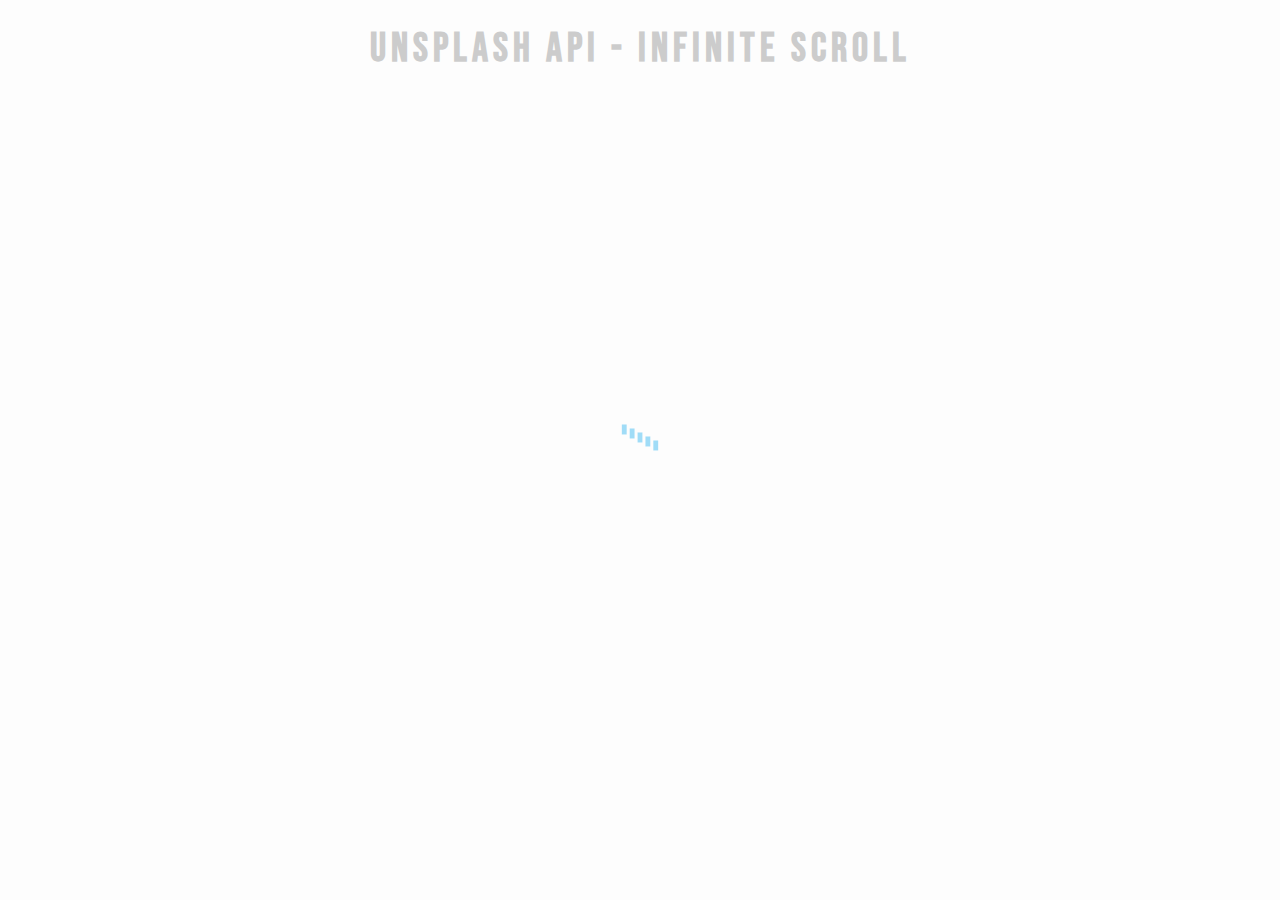
<file: infinite-scroll/index.html>
<!DOCTYPE html>
<html lang="en">
<head>
    <meta charset="UTF-8">
    <meta http-equiv="X-UA-Compatible" content="IE=edge">
    <meta name="viewport" content="width=device-width, initial-scale=1.0">
    <title>Infinite Scroll</title>
    <link rel="stylesheet" href="style.css">
</head>
<body>
    <!-- Title -->
    <h1>Unsplash API - Infinite Scroll</h1>

    <!-- Loader -->
    <div class="loader" id="loader">
        <img src="loader.svg" alt="Loading">
    </div>

    <!-- Image Container -->
    <div class="image-container" id="image-container"></div>
    <!-- Script.js  -->
    <script src="script.js"></script>
</body>
</html>
</file>
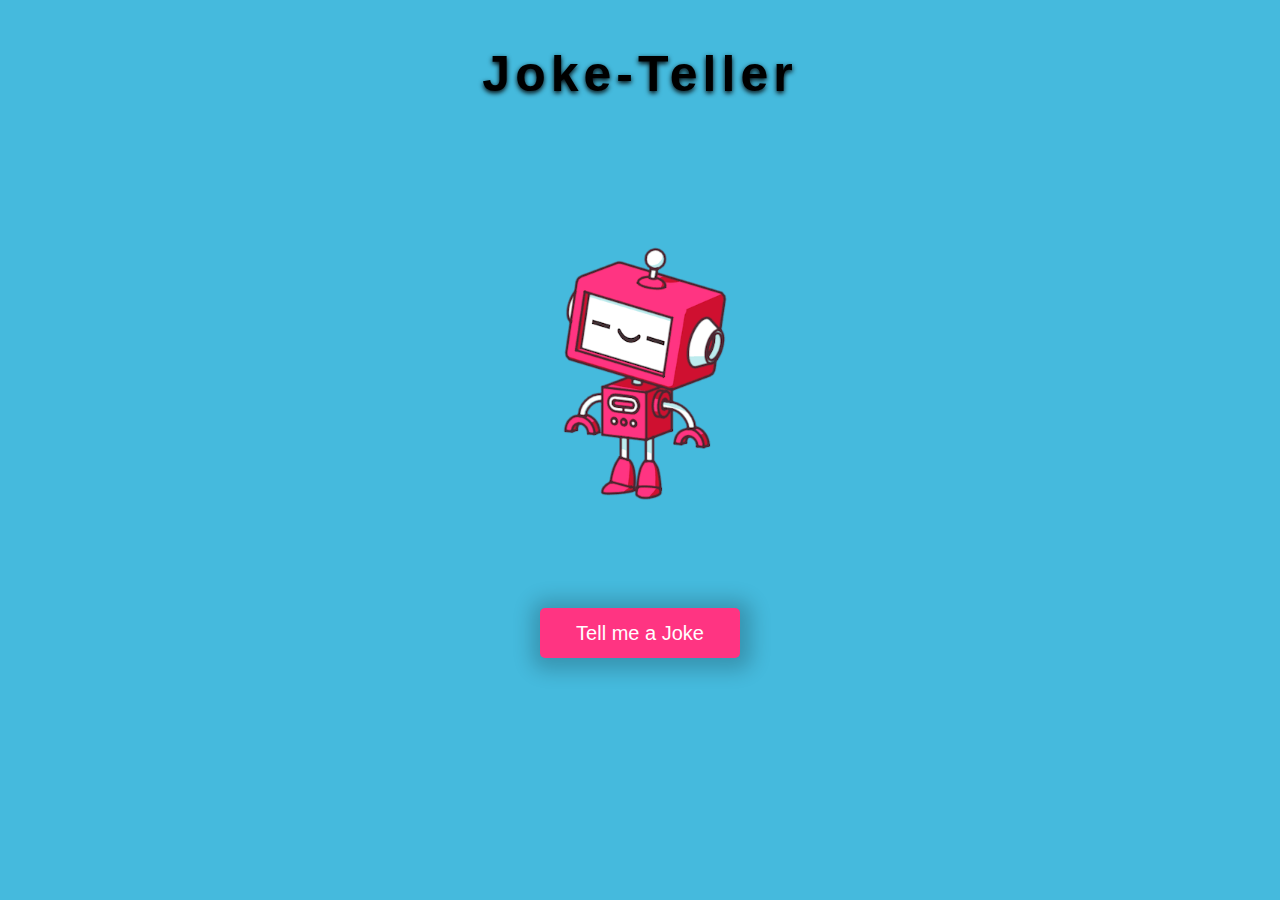
<file: joke-teller/index.html>
<!DOCTYPE html>
<html lang="en">
<head>
    <meta charset="UTF-8">
    <meta name="viewport" content="width=device-width, initial-scale=1.0">
    <title>Joke Teller</title>
    <link rel="stylesheet" href="style.css">
</head>
<body>
    <h4>Joke-Teller</h4>
    <div class="container">
        <img src="robot.gif" alt="robot" class="image"></span>
        <button id="button">Tell me a Joke</button>
        <audio id="audio" controls hidden></audio>
    </div>
    <!-- Script -->
    <script src="voice.js"></script>
    <script src="script.js"></script>
</body>
</html>
</file>
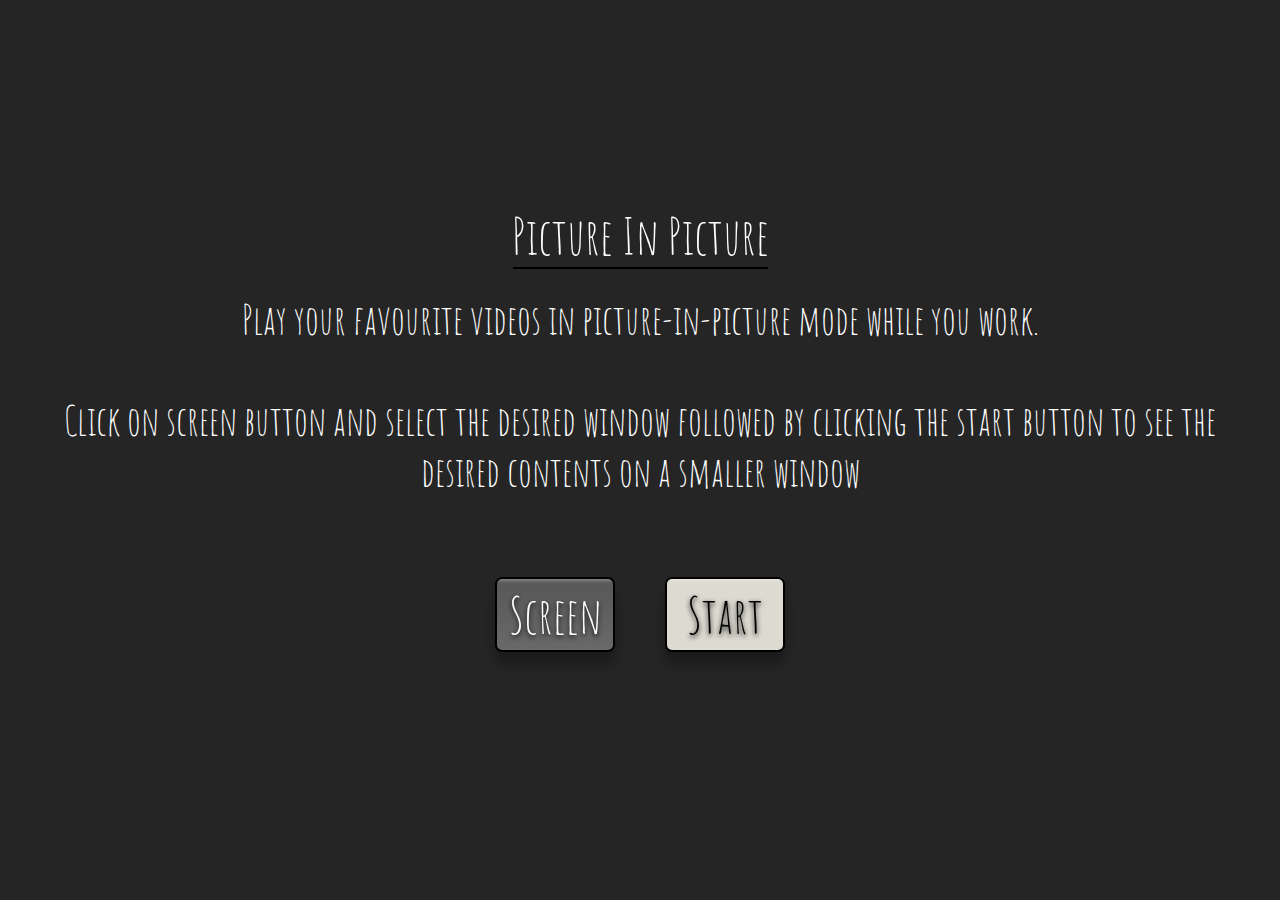
<file: picture-in-picture/index.html>
<!DOCTYPE html>
<html lang="en">
<head>
    <meta charset="UTF-8">
    <meta http-equiv="X-UA-Compatible" content="IE=edge">
    <meta name="viewport" content="width=device-width, initial-scale=1.0">
    <title>Picture-in-Picture</title>
    <!-- styles.css -->
    <link rel="stylesheet" href="styles.css">
</head>
<body>
    <!-- Video -->
    <video id="video" controls height="360" width="640" hidden></video>

    <!-- body-container -->
    <div class="body-container">
        <!-- text-container -->
        <div class="text-container">
            <span class="header">Picture In Picture</span>
            <div class="header-border"></div>
            <p class="text">Play your favourite videos in picture-in-picture mode while you work.</p>
            <p class="text">Click on screen button and select the desired window followed by clicking the start button to see the desired contents on a smaller window</p>
        </div>

        <!-- Button -->
        <div class="button-container">
            <button id="button">Screen</button>
            <button id="button-pip">Start</button>
        </div>
    </div>
    
    <!-- Script.js -->
    <script src="script.js"></script>
</body>
</html>
</file>
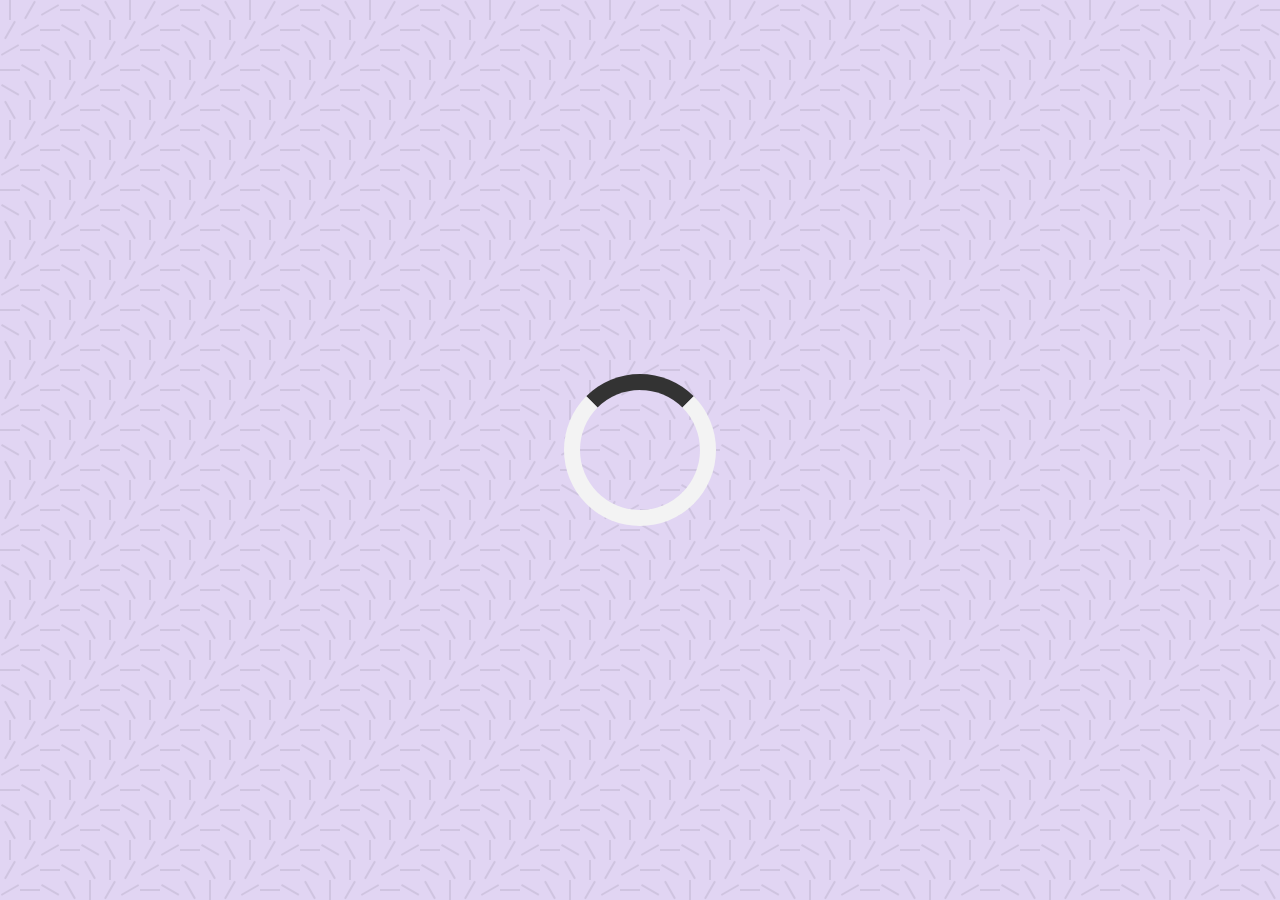
<file: quote-generator/index.html>
<!DOCTYPE html>
<html lang="en">
<head>
    <meta charset="UTF-8">
    <meta http-equiv="X-UA-Compatible" content="IE=edge">
    <meta name="viewport" content="width=device-width, initial-scale=1.0">
    <title>Quote Generator</title>
    <link rel="stylesheet" href="https://cdnjs.cloudflare.com/ajax/libs/font-awesome/5.15.4/css/all.min.css">
    <link rel="stylesheet" href="style.css">
</head>
<body>
    <!-- Error text -->
    <div class="error-container" id="error-container">
        <div class="error-text">
            <span id="error">Error while trying to fetch the quote. Please try after some time 🤕</span>
        </div>

        <button class="error-btn" id="error-btn">Retry</button>
    </div>

    <div class="quote-container" id="quote-container">   
        <!-- Quote -->
        <div class="quote-text">
            <i class="fas fa-quote-left"></i>
            <span id="quote"></span>
            <i class="fas fa-quote-right"></i>
        </div>
        
        <!-- Author -->
        <div class="quote-author">
            <span id="author"></span>
        </div>

        <!-- Buttons -->
        <div class="button-container">
            <button class="twitter-button" id="twitter" title="Tweet this!">
                <i class="fab fa-twitter"></i>
            </button>
            <button class="new-quote" id="new-quote">New Quote</button>
        </div>
    </div>

    <!-- Loader -->
    <div class="loader" id="loader"></div>

    <!-- script tag -->
    <script src="script.js"></script>
</body>
</html>
</file>
<file: infinite-scroll/style.css>
@import url('https://fonts.googleapis.com/css2?family=Bebas+Neue&display=swap');

html {
    box-sizing: border-box;
}

body {
    margin: 0;
    font-family: Bebas Neue, Helvetica, sans-serif;
    background: whitesmoke;
}

h1 {
    text-align: center;
    margin-top: 25px;
    margin-bottom: 15px;
    font-size: 40px;
    letter-spacing: 5px;
}

/* Loader */

.loader {
    position: fixed;
    top: 0;
    bottom: 0;
    left: 0;
    right: 0;
    background: rgba(255, 255, 255, 0.8);
}

.loader img {
    position: fixed;
    top: 50%;
    left: 50%;
    transform: translate(-50%, -50%);
}

/* Image Container*/
.image-container {
    margin: 10px 30%;
}

.image-container img {
    width: 100%;
    margin-top: 5px;
}

/* Media Query: Large Smartphone */
@media screen and (max-width: 600px) {
    h1 {
        font-size: 30px;
    }

    .image-container {
        margin: 10px;
    }
}
</file>
<file: joke-teller/style.css>
/* ROBOT.GIF from Giphy - https://giphy.com/gifs/robot-cinema-4d-eyedesyn-3o7abtn7DuREEpsyWY */

html {
  box-sizing: border-box;
}

body {
    margin: 0;
    background: #45badd;
    display: flex;
    flex-direction: column;
    justify-content: center;
    align-items: center;
}

h4 {
    text-align: center;
    margin: 25px 0 15px;
    font-size: 50px;
    letter-spacing: 5px;
    padding: 20px;
    font-family: Helvetica, sans-serif;
    text-shadow: 0 2px 5px black;
}

.container {
    height: 60vh;
    width: 80vw;
    display: flex;
    flex-direction: column;
    justify-content: center;
    align-items: center;
}

.image {
    height: 50vh;
}

button {
    cursor: pointer;
    outline: none;
    width: 200px;
    height: 50px;
    font-family: Helvetica, sans-serif;
    font-size: 20px;
    color: white;
    background: #ff3482;
    border: none;
    border-radius: 5px;
    box-shadow: 2px 2px 20px 10px rgba(0, 0, 0, 0.2);
}

button:hover {
    filter: brightness(95%);
}

button:active {
    transform: scale(0.98);
}

button:disabled {
    cursor: default;
    filter: brightness(30%);
}

/* Media Query: Tablet or Smaller */

@media screen and (max-width: 1000px) {
    button {
        box-shadow: 5px 5px 30px 20px rgba(0, 0, 0, 0.5);
    }
}
</file>
<file: picture-in-picture/styles.css>
@import url('https://fonts.googleapis.com/css2?family=Amatic+SC&display=swap');

.html {
    box-sizing: border-box;
}

body {
    margin: 0;
    height: 100vh;
    display: flex;
    justify-content: center;
    align-items: center;
    background-color: rgb(37, 37, 37);
}

.body-container {
    display: flex;
    flex-direction: column;
    justify-content: center;
    align-items: center;
    padding: 0px 10px;
    margin: 0 10px;
}

.text-container {
    display: flex;
    flex-direction: column;
    justify-content: center;
    padding: 0 20px;
    margin: 5px;
}

.header {
    text-align: center;
    font-family: Amatic SC, Helvetica, sans-serif;
    font-size: 50px;
    margin: auto;
    color: white;
    margin-bottom: 0;
}

.header-border {
    border-top: 2px solid black;
    width: 255px;
    display: flex;
    padding: 0;
    margin: auto;
    justify-content: center;
}

.text {
    text-align: center;
    margin: 25px 5px;
    font-family: Amatic SC, Helvetica, sans-serif;
    font-size: 40px;
    color: white;
}

.button-container {
    display: flex;
    justify-content: center;
    align-items: center;
    margin: 25px;
    padding: 25px;
    border-radius: 7px;
}

button {
    cursor: pointer;
    outline: none;
    margin: 0 25px;
    width: 120px;
    height: 75px;
    font-family: Amatic SC, Helvetica, sans-serif;
    font-size: 50px;
    color: white;
    text-shadow: 0 2px 5px black;
    background: linear-gradient(to top, #696969, #575757);
    border: 2px solid black;
    border-radius: 7px;
    box-shadow: inset 0 20px 4px -19px rgba(255, 255, 255, 0.4), 0 12px 12px 0 rgba(0, 0, 0, 0.3);
}

button:hover {
    background: linear-gradient(to bottom, #696969, #575757);
}

button:active {
    transform: translateY(3px);
    box-shadow: 0 6px 6px 0 rgba(0, 0, 0, 0.3);
}

button:disabled {
    background: #DCDAD1;
    color: black;
}
</file>
<file: quote-generator/style.css>
@import url('https://fonts.googleapis.com/css2?family=Merienda&display=swap');

html {
    box-sizing: border-box;
}

body {
    margin: 0;
    min-height: 100vh;
    background-color: #e1d5f3;
    background-image: url("data:image/svg+xml,%3Csvg width='120' height='120' viewBox='0 0 120 120' xmlns='http://www.w3.org/2000/svg'%3E%3Cpath d='M9 0h2v20H9V0zm25.134.84l1.732 1-10 17.32-1.732-1 10-17.32zm-20 20l1.732 1-10 17.32-1.732-1 10-17.32zM58.16 4.134l1 1.732-17.32 10-1-1.732 17.32-10zm-40 40l1 1.732-17.32 10-1-1.732 17.32-10zM80 9v2H60V9h20zM20 69v2H0v-2h20zm79.32-55l-1 1.732-17.32-10L82 4l17.32 10zm-80 80l-1 1.732-17.32-10L2 84l17.32 10zm96.546-75.84l-1.732 1-10-17.32 1.732-1 10 17.32zm-100 100l-1.732 1-10-17.32 1.732-1 10 17.32zM38.16 24.134l1 1.732-17.32 10-1-1.732 17.32-10zM60 29v2H40v-2h20zm19.32 5l-1 1.732-17.32-10L62 24l17.32 10zm16.546 4.16l-1.732 1-10-17.32 1.732-1 10 17.32zM111 40h-2V20h2v20zm3.134.84l1.732 1-10 17.32-1.732-1 10-17.32zM40 49v2H20v-2h20zm19.32 5l-1 1.732-17.32-10L42 44l17.32 10zm16.546 4.16l-1.732 1-10-17.32 1.732-1 10 17.32zM91 60h-2V40h2v20zm3.134.84l1.732 1-10 17.32-1.732-1 10-17.32zm24.026 3.294l1 1.732-17.32 10-1-1.732 17.32-10zM39.32 74l-1 1.732-17.32-10L22 64l17.32 10zm16.546 4.16l-1.732 1-10-17.32 1.732-1 10 17.32zM71 80h-2V60h2v20zm3.134.84l1.732 1-10 17.32-1.732-1 10-17.32zm24.026 3.294l1 1.732-17.32 10-1-1.732 17.32-10zM120 89v2h-20v-2h20zm-84.134 9.16l-1.732 1-10-17.32 1.732-1 10 17.32zM51 100h-2V80h2v20zm3.134.84l1.732 1-10 17.32-1.732-1 10-17.32zm24.026 3.294l1 1.732-17.32 10-1-1.732 17.32-10zM100 109v2H80v-2h20zm19.32 5l-1 1.732-17.32-10 1-1.732 17.32 10zM31 120h-2v-20h2v20z' fill='%23000000' fill-opacity='0.08' fill-rule='evenodd'/%3E%3C/svg%3E");
    color: black;
    font-family: Merienda, Helvetica, sans-serif;
    font-weight: 600;
    text-align: center;
    display: flex;
    justify-content: center;
    align-items: center;
}

.quote-container {
    width: auto;
    max-width: 900px;
    margin: auto 20px;
    padding: 20px 30px;
    border-radius: 10px;
    background-color: rgba(255, 255, 255, 0.4);
    box-shadow: 0px 10px 10px 10px rgba(0, 0, 0, 0.2);
}

.error-container {
    width: auto;
    max-width: 900px;
    margin: auto 20px;
    padding: 20px 30px;
    border-radius: 10px;
    background-color: rgba(255, 255, 255, 0.4);
    box-shadow: 0px 10px 10px 10px rgba(0, 0, 0, 0.2);
}

.error-text {
    font-size: 2.5rem;
}

.quote-text {
    font-size: 2.5rem;
}

.long-quote {
    font-size: 1.75rem;
}

.fa-quote-left {
    font-size: 3rem;
}

.fa-quote-right {
    font-size: 3rem;
}

.quote-author {
    margin-top: 15px;
    font-size: 2rem;
    font-weight: 400;
    font-style: italic;
}

.button-container {
    margin-top: 15px;
    display: flex;
    justify-content: space-between;
    align-items: center;
}

button {
    cursor: pointer;
    font-size: 1.2 rem;
    height: 2.5 rem;
    border: none;
    border-radius: 10px;
    color: white;
    background-color: #333;
    outline: none;
    padding: 0.5rem 1.8rem;
    box-shadow: 0 0.3rem rgba(121, 121, 121, 0.65);
}

.error-btn{
    margin-top: 15px;
}

button:hover {
    filter: brightness(110%);
}

button:active {
    transform: translate(0, 0.3rem);
    box-shadow: 0 0.1rem rgba(255, 255, 255, 0.65);
}

.twitter-button:hover {
    color: #38a1f3;
}

.fa-twitter {
    font-size: 1.5rem;
}

.new-quote {
    font-size: 1.5rem;
}

/* Loader */
.loader {
    border: 16px solid #f3f3f3;
    border-top: 16px solid #333;
    border-radius: 50%;
    width: 120px;
    height: 120px;
    animation: spin 2s linear infinite;
}

@keyframes spin {
    0% { transform: rotate(0deg); }
    100% { transform: rotate(360deg); }
}
</file>
